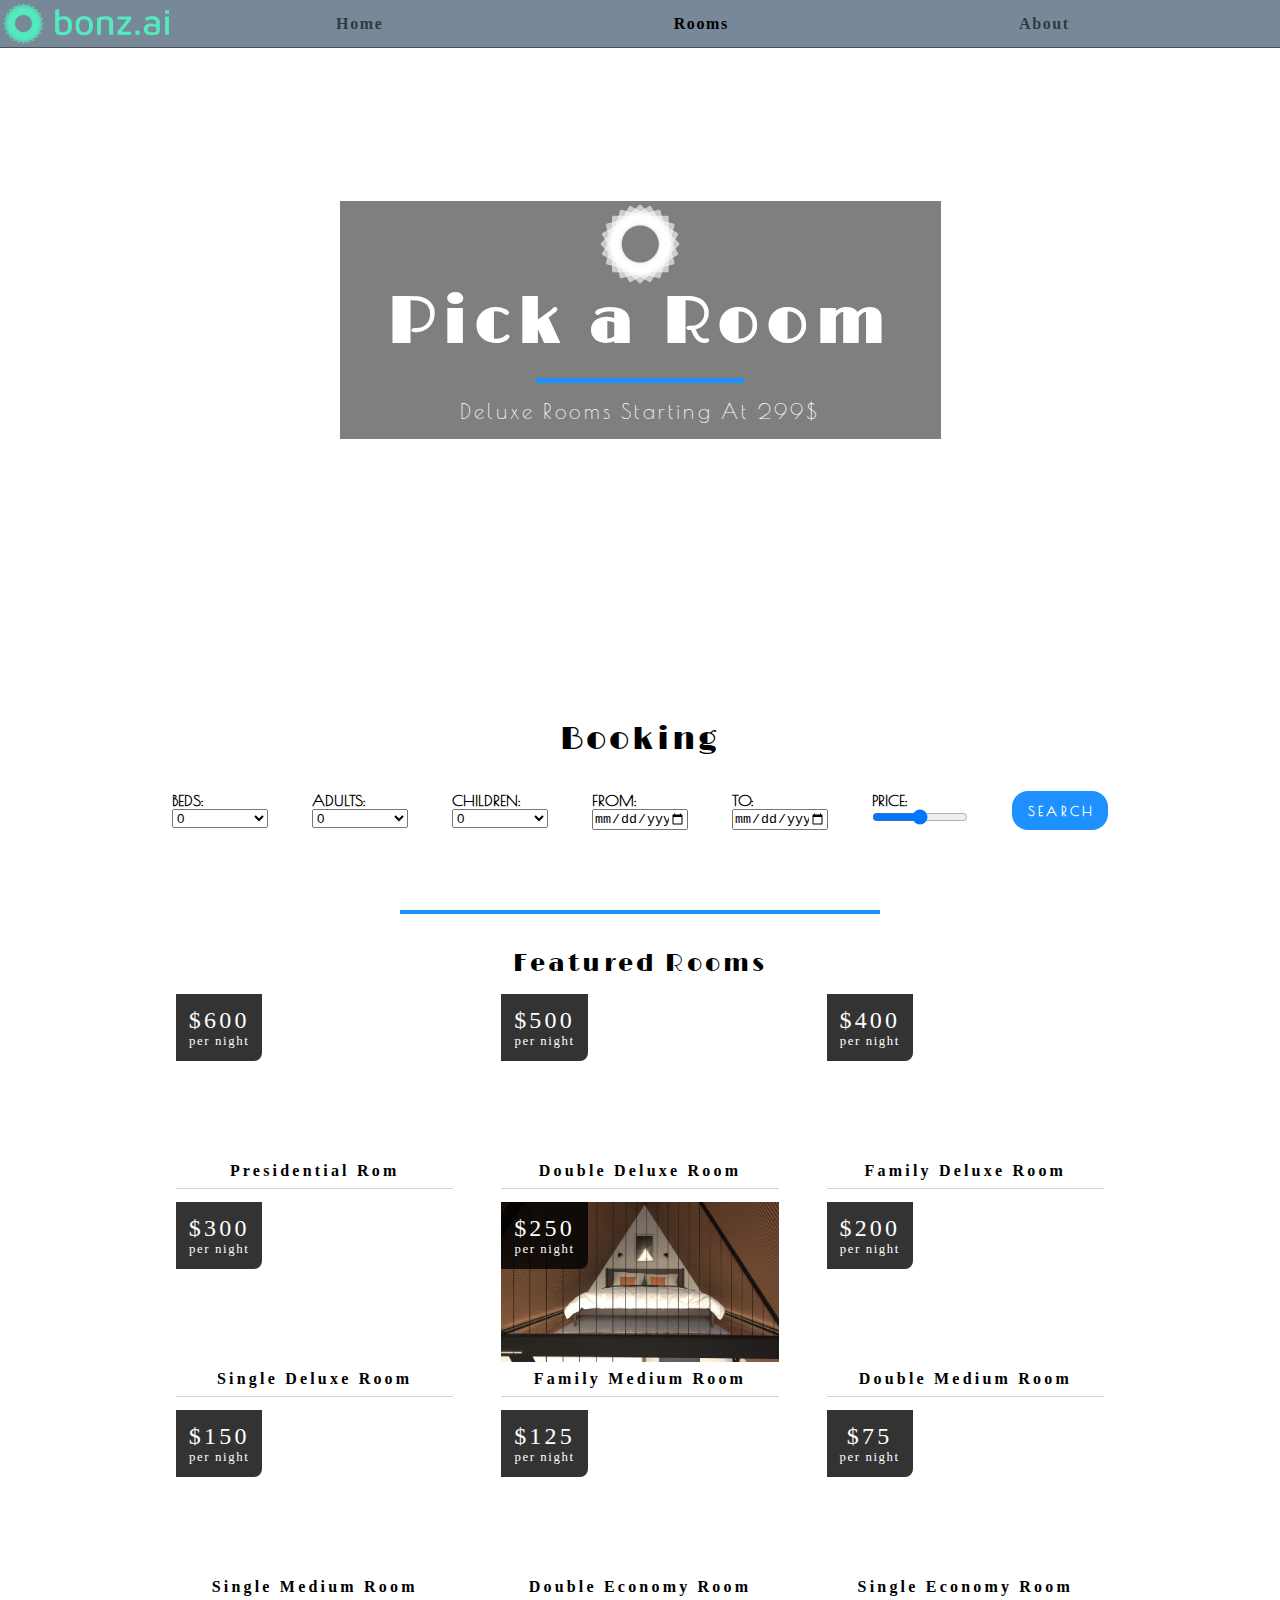
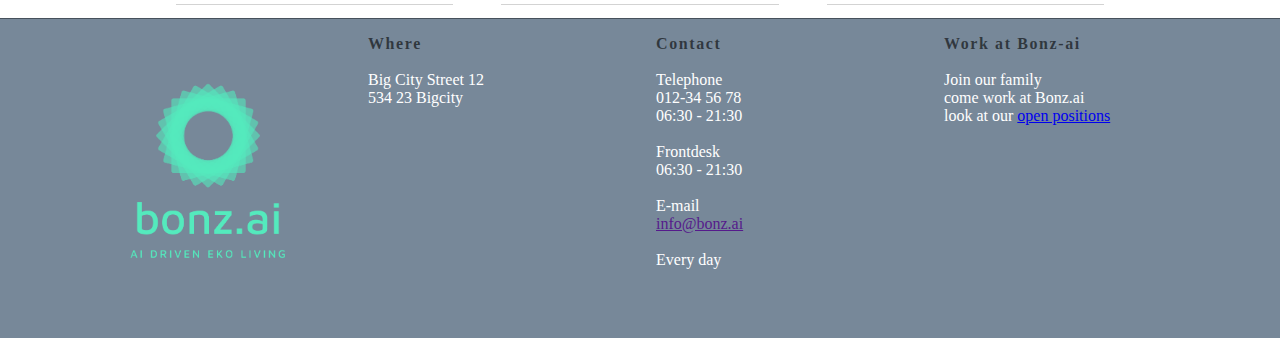
<file: index-booking.html>
<!DOCTYPE html>
<html lang="en">
<head>
    <meta charset="UTF-8">
    <meta name="viewport" content="width=device-width, initial-scale=1.0">
    <link rel="stylesheet" href="style.css">
    <link rel="preconnect" href="https://fonts.googleapis.com">
    <link rel="preconnect" href="https://fonts.gstatic.com" crossorigin>
    <link href="https://fonts.googleapis.com/css2?family=Limelight&display=swap" rel="stylesheet">
    <link rel="preconnect" href="https://fonts.googleapis.com">
    <link rel="preconnect" href="https://fonts.gstatic.com" crossorigin>
    <link href="https://fonts.googleapis.com/css2?family=Poiret+One&display=swap" rel="stylesheet">
    <title>BONZ.AI - BOOKING</title>
</head>
<body>
    <!-- This top nav bar will allways stay at the top, no matter which page you are visiting -->
    <!-- And keeps a visual cohesion to the page -->
    <header class="topnav">
        <figure class="topnav__figure">
            <img class="topnav__logo" src="logos/bonz.ai-logo-color-landscape.png" alt="Bonz.ai logo">
        </figure>
        <nav class="topnav__wrapper">
            <a class="link topnav__link" href="index.html">Home</a>
            <a class="link topnav__link topnav__link--current" href="index-booking.html">Rooms</a>
            <a class="link topnav__link" href="index-about.html">About</a>
        </nav>
    </header>

    <!-- This mainsection is the element that changes when you visit new pages -->
    <!-- It highlights what page of the site you are on. -->
    <main class="mainwrapper">

        <!-- This maincard is the visual focuspoint.-->
        <!-- It have got a picture background. -->
        <!-- With a opaque block in the middle.  -->
        <!-- That contains a headline and some info. -->
        <section class="maincard bookingcard">
            <div class="maincard__wrapper">
                <img class="maincard__logo" src="logos/bonz.ai-logo-white-symbol.png" alt="Bonz.ai logo">
                <h1 class="headline maincard__headline">Pick a Room</h1>
                <figure class="maincard__figure"></figure>
                <p class="maincard__text">Deluxe Rooms Starting At 299$</p>
            </div>
        </section>


        <section class="booking">
            <h1 class="headline booking__headline">Booking</h1>
            <nav class="booking__navbar">
                <div class="booking__menu">
                    <p class="booking__text">BEDS:</p>
                    <select class="booking__beds">
                        <option>0</option>
                        <option>1</option>
                        <option>2</option>
                        <option>3</option>
                        <option>4</option>
                        <option>5</option>
                        <option>6</option>
                        <option>7</option>
                      </select>
                </div>
                <div class="booking__menu">
                    <p class="booking__text">ADULTS:</p>
                    <select class="booking__adults">
                        <option>0</option>
                        <option>1</option>
                        <option>2</option>
                        <option>3</option>
                        <option>4</option>
                        <option>5</option>
                        <option>6</option>
                        <option>7</option>
                      </select>
                </div>
                <div class="booking__menu">
                    <p class="booking__text">CHILDREN:</p>
                    <select class="booking__beds">
                        <option>0</option>
                        <option>1</option>
                        <option>2</option>
                        <option>3</option>
                        <option>4</option>
                        <option>5</option>
                        <option>6</option>
                        <option>7</option>
                      </select>
                </div>
                <div class="booking__menu">
                    <p class="booking__text">FROM:</p>
                    <input type="date">
                </div>
                <div class="booking__menu">
                    <p class="booking__text">TO:</p>
                    <input type="date">
                </div>
                <div class="booking__menu">
                    <p class="booking__text">PRICE:</p>
                    <input type="range" min="1" max="999" value="$">
                </div>

                <button class="button booking__button"><a class="booking__link" href="index-room.html">SEARCH</a></button>
            </nav>
            <figure class="booking__bar"></figure>
        </section>




        <!-- This section contains a grid of cards representing the rooms the hotel has to offer. -->
        <!-- it fills out the bottom of the page and gives you an option to scroll through the rooms in a quick manner.  -->
        <section class="featured-rooms">
            <h2 class="headline featured-rooms__headline">Featured Rooms</h2>
            <div class="featured-rooms__wrapper">
                <div class="roomcard__wrapper--primary">
                    <figure class="roomcard__image room-01">
                        <div class="roomcard__wrapper--secondary">
                            <h5 class="roomcard__price">$600</h5>
                            <p class="roomcard__text">per night</p>
                        </div>
                    </figure>
                    <h4 class="roomcard__title">Presidential Rom</h4>
                    <figure class="roomcard__endbar"></figure>
                </div>
                <div class="roomcard__wrapper--primary"><figure class="roomcard__image room-02"><div class="roomcard__wrapper--secondary"><h5 class="roomcard__price">$500</h5><p class="roomcard__text">per night</p></div></figure><h4 class="roomcard__title">Double Deluxe Room</h4><figure class="roomcard__endbar"></figure></div>
                <div class="roomcard__wrapper--primary"><figure class="roomcard__image room-03"><div class="roomcard__wrapper--secondary"><h5 class="roomcard__price">$400</h5><p class="roomcard__text">per night</p></div></figure><h4 class="roomcard__title">Family Deluxe Room</h4><figure class="roomcard__endbar"></figure></div>
                <div class="roomcard__wrapper--primary"><figure class="roomcard__image room-04"><div class="roomcard__wrapper--secondary"><h5 class="roomcard__price">$300</h5><p class="roomcard__text">per night</p></div></figure><h4 class="roomcard__title">Single Deluxe Room</h4><figure class="roomcard__endbar"></figure></div>
                <div class="roomcard__wrapper--primary"><figure class="roomcard__image room-05"><div class="roomcard__wrapper--secondary"><h5 class="roomcard__price">$250</h5><p class="roomcard__text">per night</p></div></figure><h4 class="roomcard__title">Family Medium Room</h4><figure class="roomcard__endbar"></figure></div>
                <div class="roomcard__wrapper--primary"><figure class="roomcard__image room-06"><div class="roomcard__wrapper--secondary"><h5 class="roomcard__price">$200</h5><p class="roomcard__text">per night</p></div></figure><h4 class="roomcard__title">Double Medium Room</h4><figure class="roomcard__endbar"></figure></div>
                <div class="roomcard__wrapper--primary"><figure class="roomcard__image room-07"><div class="roomcard__wrapper--secondary"><h5 class="roomcard__price">$150</h5><p class="roomcard__text">per night</p></div></figure><h4 class="roomcard__title">Single Medium Room</h4><figure class="roomcard__endbar"></figure></div>
                <div class="roomcard__wrapper--primary"><figure class="roomcard__image room-08"><div class="roomcard__wrapper--secondary"><h5 class="roomcard__price">$125</h5><p class="roomcard__text">per night</p></div></figure><h4 class="roomcard__title">Double Economy Room</h4><figure class="roomcard__endbar"></figure></div>
                <div class="roomcard__wrapper--primary"><figure class="roomcard__image room-09"><div class="roomcard__wrapper--secondary"><h5 class="roomcard__price">$75</h5><p class="roomcard__text">per night</p></div></figure><h4 class="roomcard__title">Single Economy Room</h4><figure class="roomcard__endbar"></figure></div>
            </div>
        </section>
    </main>

    <!-- This foter section in the last thing on the page. -->
    <!-- It contains a logo and a few important links and infos. -->
    <!-- But it's not the first things a customer looks for. -->
    <footer class="footer">
        <figure class="footer__imgwrapper">
            <img class="footer__logo" src="logos/bonz.ai-logo-color-portrait-full.png" alt="">
        </figure>
        <div class="footer__wrapper--secondary">
            <a class="link footer__link" href="https://www.google.se/maps/place/37%C2%B044'42.1%22N+105%C2%B052'32.2%22W/@37.7450234,-105.8764773,249m/data=!3m2!1e3!4b1!4m4!3m3!8m2!3d37.745022!4d-105.875608?entry=ttu">Where</a>
            <p class="footer__text">
                <br>Big City Street 12 <br> 534 23 Bigcity
            </p>
        </div>
        <div class="footer__wrapper--secondary">
            <a class="link footer__link" href="">Contact</a>
            <p class="footer__text">
                <br>Telephone <br> 012-34 56 78 <br>  06:30 - 21:30 <br><br>Frontdesk <br> 06:30 - 21:30 <br><br> E-mail <br> <a class="footer__link--mail" href="">info@bonz.ai</a> <br><br> Every day  
            </p>
        </div>
        <div class="footer__wrapper--secondary">
            <a class="link footer__link" href="">Work at Bonz-ai</a>
            <p class="footer__text">
                <br>Join our family <br> come work at Bonz.ai <br> look at our <a class="footer__link--positions" href="XXX">open positions</a>
            </p>
        </div>

    </footer>

</body>
</html>
</file>
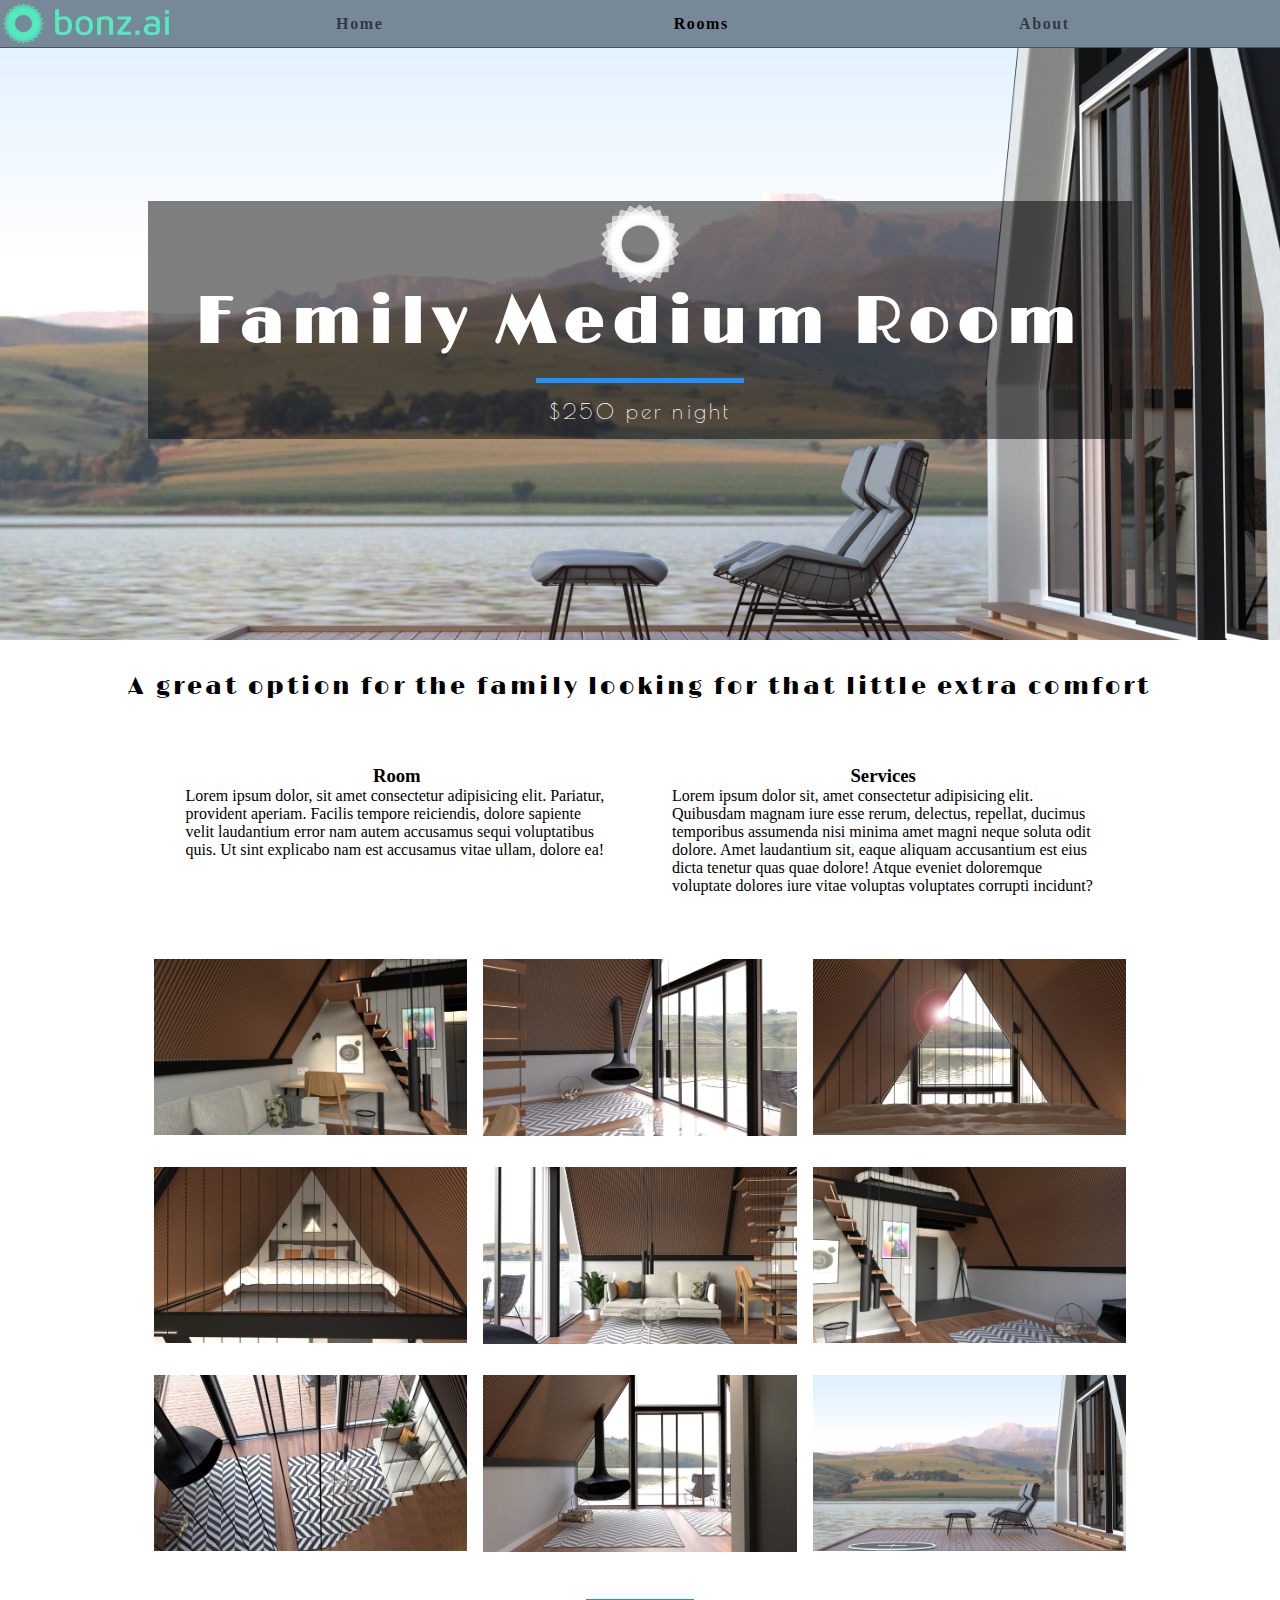
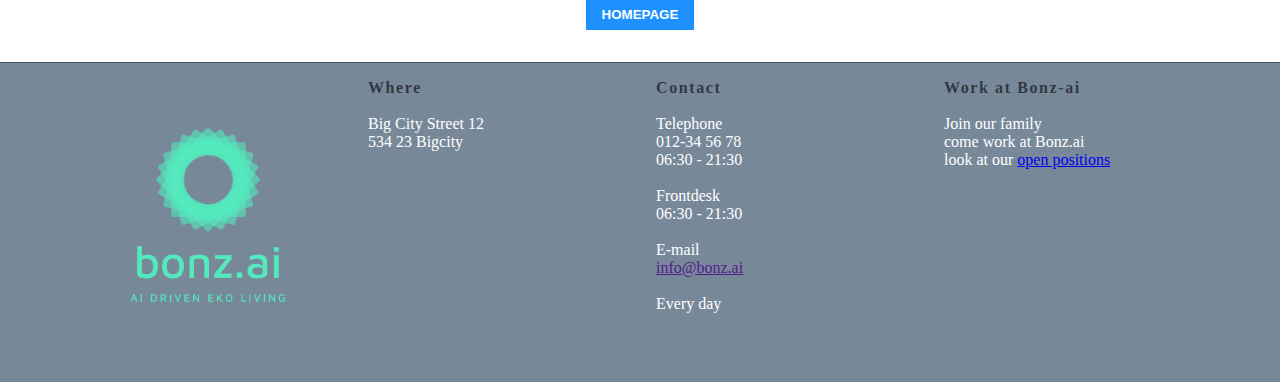
<file: index-room.html>
<!DOCTYPE html>
<html lang="en">
<head>
    <meta charset="UTF-8">
    <meta name="viewport" content="width=device-width, initial-scale=1.0">
    <link rel="stylesheet" href="style.css">
    <link rel="preconnect" href="https://fonts.googleapis.com">
    <link rel="preconnect" href="https://fonts.gstatic.com" crossorigin>
    <link href="https://fonts.googleapis.com/css2?family=Limelight&display=swap" rel="stylesheet">
    <link rel="preconnect" href="https://fonts.googleapis.com">
    <link rel="preconnect" href="https://fonts.gstatic.com" crossorigin>
    <link href="https://fonts.googleapis.com/css2?family=Poiret+One&display=swap" rel="stylesheet">
    <title>BONZ.AI - ABOUT</title>
</head>
<body>
    <!-- This top nav bar will allways stay at the top, no matter which page you are visiting -->
    <!-- And keeps a visual cohesion to the page -->
    <header class="topnav">
        <figure class="topnav__figure">
            <img class="topnav__logo" src="logos/bonz.ai-logo-color-landscape.png" alt="Bonz.ai logo">
        </figure>
        <nav class="topnav__wrapper">
            <a class="link topnav__link" href="index.html">Home</a>
            <a class="link topnav__link topnav__link--current" href="index-booking.html">Rooms</a>
            <a class="link topnav__link" href="index-about.html">About</a>
        </nav>
    </header>

    <main class="mainwrapper">

        <!-- This maincard is the visual focuspoint.-->
        <!-- It have got a picture background. -->
        <!-- With a opaque block in the middle.  -->
        <!-- That contains a headline and some info. -->
        <section class="maincard familyroom">
            <div class="maincard__wrapper">
                <img class="maincard__logo" src="logos/bonz.ai-logo-white-symbol.png" alt="Bonz.ai logo">
                <h1 class="headline maincard__headline">Family Medium Room</h1>
                <figure class="maincard__figure"></figure>
                <p class="maincard__text">$250 per night</p>
            </div>
        </section>

        <section class="roominfo">
            <h2 class="headline roominfo__headline">A great option for the family looking for that little extra comfort</h2>
            <div class="roominfo__wrapper">
                <div class="roominfo__wrapper roominfo__wrapper--secondary">
                    <h3 class="roominfo__headline">Room</h3>
                    <p class="roominfo__text">
                        Lorem ipsum dolor, sit amet consectetur adipisicing elit. Pariatur, provident aperiam. Facilis tempore reiciendis, dolore sapiente velit laudantium error nam autem accusamus sequi voluptatibus quis. Ut sint explicabo nam est accusamus vitae ullam, dolore ea!
                    </p>
                </div>
                <div class="roominfo__wrapper roominfo__wrapper--secondary">
                    <h3 class="roominfo__headline">Services</h3>
                    <p class="roominfo__text">
                        Lorem ipsum dolor sit, amet consectetur adipisicing elit. Quibusdam magnam iure esse rerum, delectus, repellat, ducimus temporibus assumenda nisi minima amet magni neque soluta odit dolore. Amet laudantium sit, eaque aliquam accusantium est eius dicta tenetur quas quae dolore! Atque eveniet doloremque voluptate dolores iure vitae voluptas voluptates corrupti incidunt?
                    </p>
                </div>
            </div>
            <div class="roominfo__wrapper--tetriary">
                <figure class="roominfo__image roominfo__image01"></figure>
                <figure class="roominfo__image roominfo__image02"></figure>
                <figure class="roominfo__image roominfo__image03"></figure>
                <figure class="roominfo__image roominfo__image04"></figure>
                <figure class="roominfo__image roominfo__image05"></figure>
                <figure class="roominfo__image roominfo__image06"></figure>
                <figure class="roominfo__image roominfo__image07"></figure>
                <figure class="roominfo__image roominfo__image08"></figure>
                <figure class="roominfo__image roominfo__image09"></figure>
            </div>
        </section>

        <section class="roominfo__wrapper">
            <button class="button roominfo__button"><a class="roominfo__link" href="index-homepage.html">HOMEPAGE</a></button>
        </section>

    </main>

    <!-- This foter section in the last thing on the page. -->
    <!-- It contains a logo and a few important links and infos. -->
    <!-- But it's not the first things a customer looks for. -->
    <footer class="footer">
        <figure class="footer__imgwrapper">
            <img class="footer__logo" src="logos/bonz.ai-logo-color-portrait-full.png" alt="">
        </figure>
        <div class="footer__wrapper--secondary">
            <a class="link footer__link" href="https://www.google.se/maps/place/37%C2%B044'42.1%22N+105%C2%B052'32.2%22W/@37.7450234,-105.8764773,249m/data=!3m2!1e3!4b1!4m4!3m3!8m2!3d37.745022!4d-105.875608?entry=ttu">Where</a>
            <p class="footer__text">
                <br>Big City Street 12 <br> 534 23 Bigcity
            </p>
        </div>
        <div class="footer__wrapper--secondary">
            <a class="link footer__link" href="">Contact</a>
            <p class="footer__text">
                <br>Telephone <br> 012-34 56 78 <br>  06:30 - 21:30 <br><br>Frontdesk <br> 06:30 - 21:30 <br><br> E-mail <br> <a class="footer__link--mail" href="">info@bonz.ai</a> <br><br> Every day  
            </p>
        </div>
        <div class="footer__wrapper--secondary">
            <a class="link footer__link" href="">Work at Bonz-ai</a>
            <p class="footer__text">
                <br>Join our family <br> come work at Bonz.ai <br> look at our <a class="footer__link--positions" href="XXX">open positions</a>
            </p>
        </div>

    </footer>

</body>
</html>
</file>
<file: style.css>
/* -- STYLE SHEET FOR BONZ.AI HOTEL SITE -- */
/* This will be the sigle stylesheet for all the pages of Bonz.ai */


/* CSS reset, normalizing the browser experiances  */
*  {
    margin: 0;
    padding: 0;
    box-sizing: border-box;
}


/* Starting from the top */
/* I use BEM to name all elements in the HTML */
/* And divided the CSS into easy to navigare regions */
/*  */

/* #region "main body" */

.button {
    background-color: dodgerblue;
    border: none;
    color: white;
    padding: 0.5rem 1rem 0.5rem 1rem;
    font-weight: 900;
}

.button:hover {
    cursor: pointer;
    background-color: rgba(112, 183, 255, 0.998);
}

.headline {
    font-family: 'Limelight', sans-serif;
    text-align: center;
    font-weight: 400;
    letter-spacing: 0.2rem;
}

/* #region "topnav"*/

    /*  This contains the major pages of the site. */
    /*  For easy access and hightlights where you currently are. */
    .topnav {
        background-color: rgba(119, 136, 153);
        display: flex;
        flex-direction: row;   
        height: 3rem;
        position: fixed;  
        width: 100%;
        border-bottom: solid .1rem rgba(0, 0, 0, 0.4);
    }    

    .topnav__figure {
        margin: .2rem;
    }

    .topnav__logo {
        width: auto;
        height: 100%;
    }


    .topnav__wrapper {
        display: flex;
        flex-direction: row;
        justify-content: space-around;
        align-items: center;
        margin: 1rem;
        width: 80%;
    }

    .link {
        text-decoration: none;
        color: rgba(0, 0, 0, 0.6);
        font-weight: 900;
        letter-spacing: 0.1rem;
    }

    .topnav__link {
        padding: 0.2rem 1rem 0.2rem 1rem;
        border-radius: 1rem;
    }

    .topnav__link:hover {
        color: white; 
        background-color: dodgerblue;
    }

    .topnav__link--current {
        color: black;
    }

    @media (max-width: 30rem) {
        .topnav {
            flex-direction: column;
            height: 4rem;
        }
        .topnav__figure {
            margin: 0;
        }
        .topnav__logo {
            height: 2rem;
        }
        .topnav__wrapper {
            width: 100%;
            height: 1.5rem;
            margin: 0;
        }

    }


/* #endregion "topnav"*/


/* #region "maincard"*/

    /* This is the visual entrance to the website. */
    /* It contains a big background-img and a block of information about our best rooms. */

.maincard {
        width: 100%;
        height: 40rem;
        background-repeat: no-repeat;
        background-size: cover;
        display: flex;
        justify-content: center;
        align-items: center;
    }

    .homepagecard {
        background-image: url(https://scontent.farn2-2.fna.fbcdn.net/v/t39.30808-6/226223403_1396207204113313_783527654571569031_n.jpg?_nc_cat=102&ccb=1-7&_nc_sid=1ac024&_nc_ohc=gUUziaJX3t8AX961Pt3&_nc_ht=scontent.farn2-2.fna&oh=00_AfDIZOHQQpM-Eltsc8OnycptKOEtcghqPMU9DGbFkuJ6KA&oe=652A643F);
    }

    .maincard__wrapper{
        display: flex;
        flex-direction: column;
        align-items: center;
        gap: 1rem;
        background-color: rgba(0, 0, 0, 0.5);
        padding: .2rem 3rem 1rem 3rem;
    }

    .maincard__logo {
        width: 5rem;
        height: auto;
        margin-bottom: -1rem;
    }

    .maincard__headline {
        color: white;
        font-size: 4rem;
        font-weight: 900;
        letter-spacing: 0.5rem;
    }

    .maincard__figure {
        background-color: dodgerblue;
        height: 0.3rem;
        width: 13rem;
    }

    .maincard__text {
        font-family: 'Poiret One', sans-serif;
        color: white;
        font-size: 1.3rem;
        letter-spacing: 0.2rem;
    }

    .maincard__link {
        text-decoration: none;
        color: white;
        letter-spacing: 0.2rem;
    }

    @media (max-width: 40rem) {
        .maincard {
            justify-content :start;
            align-items: start;
            padding-top: 4rem;
            height: 100%;
        }

        .maincard__wrapper {
            width: 100%;
        }

        .maincard__headline {
            font-size: 2rem;
        }

        .maincard__text {
            text-align: center;
        }

    }

/* #endregion "maincard"*/


/* #region "services"*/

    /* This is the information for all the services that are available at the hotel-  */
    /* It includes a title and a collapsable grid for the services. */

    .services {
        width: 80%;
        margin: auto;
    }

    .services__title {
        margin-top: 2rem;
    }

    .services__wrapper {
        padding: 2rem;
    }

    .services__wrapper--primary {
        display: flex;
        align-items: center;
        flex-direction: column;
    }

    .services__wrapper--secondary {
        display: grid;
        grid-template-columns: repeat(auto-fit, minmax(10rem, 1fr));
    }

    .services__wrapper--tertiary {
        display: flex;
        align-items: center;
        flex-direction: column;
        gap: 1rem;
    }

    .services__wrapper--tertiary:hover {
        cursor: pointer;
        zoom: 1.001;
        border-top: solid .1rem rgba(0, 0, 0, 0.2);
        border-bottom: solid .1rem rgba(0, 0, 0, 0.2);
        opacity: .8;
    }

    .services__logo {
        color: dodgerblue;
        size: 200%;
    }

    .services__headline {
        letter-spacing: 0.2rem;
    }

    .services__text {
        text-align: center;
    }

    @media (max-width: 40rem) {
        .services {
            width: 100%;
        }
    }


/* #endregion "services"*/


/* #region "featured-rooms"*/

    /* This is the simple area that all the roomcards should be placed in. */
    /* It includes the title and the collapsable grid for the cards */

    .featured-rooms {
        width: 80%;
        margin: auto;
        display: flex;
        flex-direction: column;
        padding: 2rem;
    }

    .featured-rooms__wrapper {
        display: grid;
        grid-template-columns: repeat(auto-fit, minmax(15rem, 1fr));
        grid-template-rows: auto;
        gap: 1rem;
    }

    @media (max-width: 40rem) {
        .featured-rooms {
            width: 100%;
        }
    }

/* #endregion "featured-rooms"*/


/* #region "roomcard"*/

    /* This is the styles for the individual cards for every room */
    /* it has a background-img, a price in the corner and the title at the bottom */

    .roomcard__wrapper--primary {
        margin: 1rem;
        width: auto;
        height: 10rem;
    }

    .roomcard__wrapper--primary:hover {
        cursor: pointer;
        opacity: 0.6;
    }

    .roomcard__image {
        background-repeat: no-repeat;
        background-size: cover;
        display: flex;
        width: 100%;
        height: 100%;
    }

    .roomcard__title {
        text-align: center;
        margin: .5rem 0 .5rem 0;
        letter-spacing: .2rem;
        font-weight: 900;
    }

    .roomcard__price {
        color: white;
        text-align: center;
        font-weight: 500;
        letter-spacing: .2rem;
        font-size: 1.5rem;
    }

    .roomcard__text {
        color: white;
        text-align: center;
        font-size: .8rem;
        letter-spacing: .1rem;
    }

    .roomcard__wrapper--secondary {
        justify-self: flex-start;
        align-self: flex-start;
        background-color: rgba(0, 0, 0, 0.8);
        padding: .8rem;
        border-bottom-right-radius: .5rem;
    }

    .roomcard__endbar {
        width: 100%;
        height: 0.1rem;
        background-color: lightgray;
    }

    .room-01 {
        background-image: url(https://images.unsplash.com/photo-1596394516093-501ba68a0ba6?ixlib=rb-4.0.3&ixid=M3wxMjA3fDB8MHxwaG90by1wYWdlfHx8fGVufDB8fHx8fA%3D%3D&auto=format&fit=crop&w=1470&q=80);
    }

    .room-02{
        background-image: url(https://images.unsplash.com/photo-1584132915807-fd1f5fbc078f?ixlib=rb-4.0.3&ixid=M3wxMjA3fDB8MHxwaG90by1wYWdlfHx8fGVufDB8fHx8fA%3D%3D&auto=format&fit=crop&w=1470&q=80);
    }
    .room-03{
        background-image: url(https://images.unsplash.com/photo-1608198399988-341f712c3711?ixlib=rb-4.0.3&ixid=M3wxMjA3fDB8MHxwaG90by1wYWdlfHx8fGVufDB8fHx8fA%3D%3D&auto=format&fit=crop&w=1470&q=80);
    }
    .room-04{
        background-image: url(https://images.unsplash.com/photo-1592229505726-ca121723b8ef?ixlib=rb-4.0.3&ixid=M3wxMjA3fDB8MHxwaG90by1wYWdlfHx8fGVufDB8fHx8fA%3D%3D&auto=format&fit=crop&w=1548&q=80);
    }
    .room-05{
        background-image: url(photos/04-day.jpg);
    }
    .room-06{
        background-image: url(https://images.unsplash.com/photo-1594130139005-3f0c0f0e7c5e?ixlib=rb-4.0.3&ixid=M3wxMjA3fDB8MHxwaG90by1wYWdlfHx8fGVufDB8fHx8fA%3D%3D&auto=format&fit=crop&w=1624&q=80);
    }
    .room-07{
        background-image: url(https://images.unsplash.com/photo-1590490359683-658d3d23f972?ixlib=rb-4.0.3&ixid=M3wxMjA3fDB8MHxwaG90by1wYWdlfHx8fGVufDB8fHx8fA%3D%3D&auto=format&fit=crop&w=1548&q=80);
    }
    .room-08{
        background-image: url(https://d3dqioy2sca31t.cloudfront.net/Projects/cms/production/000/030/453/original/de5b1c321697dca51799a26c0ac5c81e/article-tips-sleeping-london-hotel.jpg);
    }
    .room-09{
        background-image: url(https://c2.staticflickr.com/2/1308/1386765575_8dbba33ece_b.jpg);
    }

/* #endregion "roomcard"*/


/* #region "booking"*/

/* This is the booking section. */
/* This is where you can search and book our rooms */
/* It contains all the different bars to select you preferences */

    .bookingcard {
        background-image: url(https://hips.hearstapps.com/bestproducts/assets/18/03/1516295489-vale-garden-residence.jpg) ;
    }

    .booking {
        width: 80%;
        margin: auto;
        margin-top: 5rem;
        display: flex;
        flex-direction: column;
        align-items: center;
        gap: 2rem;
    }

    .booking__navbar {
        width: 100%;
        display: flex;
        flex-direction: row;
        justify-content: space-evenly;
    }

    .booking__menu {
        display: flex;
        flex-direction: column;
        width: 6rem;
    }

    .booking__text {
        font-family: 'Poiret One', sans-serif;
        font-weight: 700;
    }

    .booking__button {
        width: 6rem;
        border-radius: 1rem;
        background-color: dodgerblue;
        border: none;
    }

    .booking__link {
        text-decoration: none;
        color: white;
        font-family: 'Poiret One', sans-serif;
        letter-spacing: .2rem;
    }

    .booking__bar {
        width: 30rem;
        height: .2rem;
        background-color: dodgerblue;
        margin: 3rem 0 .2rem 0;
    }

    @media (max-width: 40rem) {
        .booking__navbar {
            flex-direction: column;
            align-items: center;
            gap: 1rem;
        }
    }
/* #endregion "booking"*/


/* #region "footer"*/

    /* This section includes a logo and important links for contacting the company. */
    /* It contains three grid-columns, one for the logo and two for the info/links. */

    .footer {
        min-height: 20rem;
        background-color: rgba(119, 136, 153);
        display: grid;
        grid-template-columns: repeat(auto-fit, minmax(10rem, 1fr));
        padding: 1rem 5rem 1rem 5rem;
        gap: 2rem;
        border-top: solid .1rem rgba(0, 0, 0, 0.4);

    }

    .footer__imgwrapper {
        object-fit: contain;
        margin: 3rem;
    }

    .footer__logo {
        width: 100%;
        height: auto;
    }
    
    footer
    .footer__text {
        color: white;
    }

/* #endregion "footer"*/


/* #region "about"*/

    /* This section is about our mission and work here at Bonz-ai. */
    /* It is a simple text and image layout with the two elements switching places for each row. */

    .about {
        margin-bottom: 5rem;
    }

    .aboutcard {
        background-image: url(https://assets.hyatt.com/content/dam/hyatt/hyattdam/images/2022/07/21/0513/UC040-R004-Lobby.jpg/UC040-R004-Lobby.16x9.jpg?imwidth=1920);
    }

    .about__image {
        width: 100%;
        height: auto;
        object-fit: cover;
        overflow: hidden;
    }

    .about__headline {
        font-size: 3rem;
        margin-top: 2rem;
        padding: 2rem 3rem 2rem 3rem;
        background-color: rgba(0, 0, 0, 0.6);
        color: white;
    }

    .about__wrapper--secondary {
        width: 80%;
        display: flex;
        flex-direction: row;
        margin: auto;
        margin-top: 5rem;
        gap: 2rem;
    }

    .about__wrapper--text {
        display: flex;
        flex-direction: column;
        justify-content: flex-end;
    }

    .about__image--logo {
        object-fit: contain;
    }

    .about__image--small {
        height: 10rem;
        width: 15rem;
        object-fit: cover;
    }

    .about__title {
        text-align: left;
    }

    .about__bar {
        width: 30rem;
        height: .2rem;
        background-color: dodgerblue;
        margin: .2rem 0 .2rem 0;
    }

    @media (max-width: 40rem) {
        .about__wrapper--secondary {
            flex-direction: column;
            margin-top: 3rem;
            margin-bottom: 3rem;
        }

        .about__bar {
            width: 80%;
        }

        .about__wrapper--tetriary {
            align-self: center;
        }

        .about__image--logo {
            max-height: 5rem;
        }
    }

    /* #endregion "about"*/

/* #region "roominfo" */

    .familyroom {
        background-image: url(photos/09-day.jpg);
    }

    .roominfo {
        display: flex;
        flex-direction: column;
        margin: 2rem;
        gap: 2rem;

    }

    .roominfo__wrapper {
        display: flex;
        width: 80%;
        margin: auto;
        margin-top: 0;
    }

    .roominfo__wrapper--secondary {
        flex-direction: column;
        padding: 2rem;
        height: auto;
    }

    .roominfo__headline {
        text-align: center;
    }

    .roominfo__wrapper--tetriary {
        width: 80%;
        margin: auto;
        height: auto;
        display: grid;
        grid-template-columns: repeat(auto-fit, minmax(15rem, 1fr));
        grid-template-rows: auto;
        gap: 1rem;
    }

    .roominfo__image {
        width: 100%;
        height: 12rem;
        background-size: contain;
        background-repeat: no-repeat;
        
    }

    .roominfo__image01 {
        background-image: url(photos/01-day.jpg) ;
    }
    .roominfo__image01:hover {
        background-image: url(photos/01-night.jpg) ;
    }
    .roominfo__image02 {
        background-image: url(photos/02-day.jpg) ;
    }
    .roominfo__image02:hover {
        background-image: url(photos/02-night.jpg) ;
    }
    .roominfo__image03 {
        background-image: url(photos/03-day.jpg) ;
    }
    .roominfo__image03:hover {
        background-image: url(photos/03-night.jpg) ;
    }
    .roominfo__image04 {
        background-image: url(photos/04-day.jpg) ;
    }
    .roominfo__image04:hover {
        background-image: url(photos/04-night.jpg) ;
    }
    .roominfo__image05 {
        background-image: url(photos/05-day.jpg) ;
    }
    .roominfo__image05:hover {
        background-image: url(photos/05-night.jpg) ;
    }
    .roominfo__image06 {
        background-image: url(photos/06-day.jpg) ;
    }
    .roominfo__image06:hover {
        background-image: url(photos/06-night.jpg) ;
    }
    .roominfo__image07 {
        background-image: url(photos/07-day.jpg) ;
    }
    .roominfo__image07:hover {
        background-image: url(photos/07-night.jpg) ;
    }
    .roominfo__image08 {
        background-image: url(photos/08-day.jpg) ;
    }
    .roominfo__image08:hover {
        background-image: url(photos/08-night.jpg) ;
    }
    .roominfo__image09 {
        background-image: url(photos/09-day.jpg) ;
    }
    .roominfo__image09:hover {
        background-image: url(photos/09-night.jpg) ;
    }

    .roominfo__button {
        justify-self: center;
        align-self: center;
        margin: auto;
        margin-bottom: 2rem;
    }

    .roominfo__link {
        text-decoration: none;
        color: white;
    }

    @media (max-width: 40rem) {
        .roominfo__wrapper {
            flex-direction: column;
        }
    }

/* #endregion "familyroom" */


/* #endregion "main body" */
</file>
